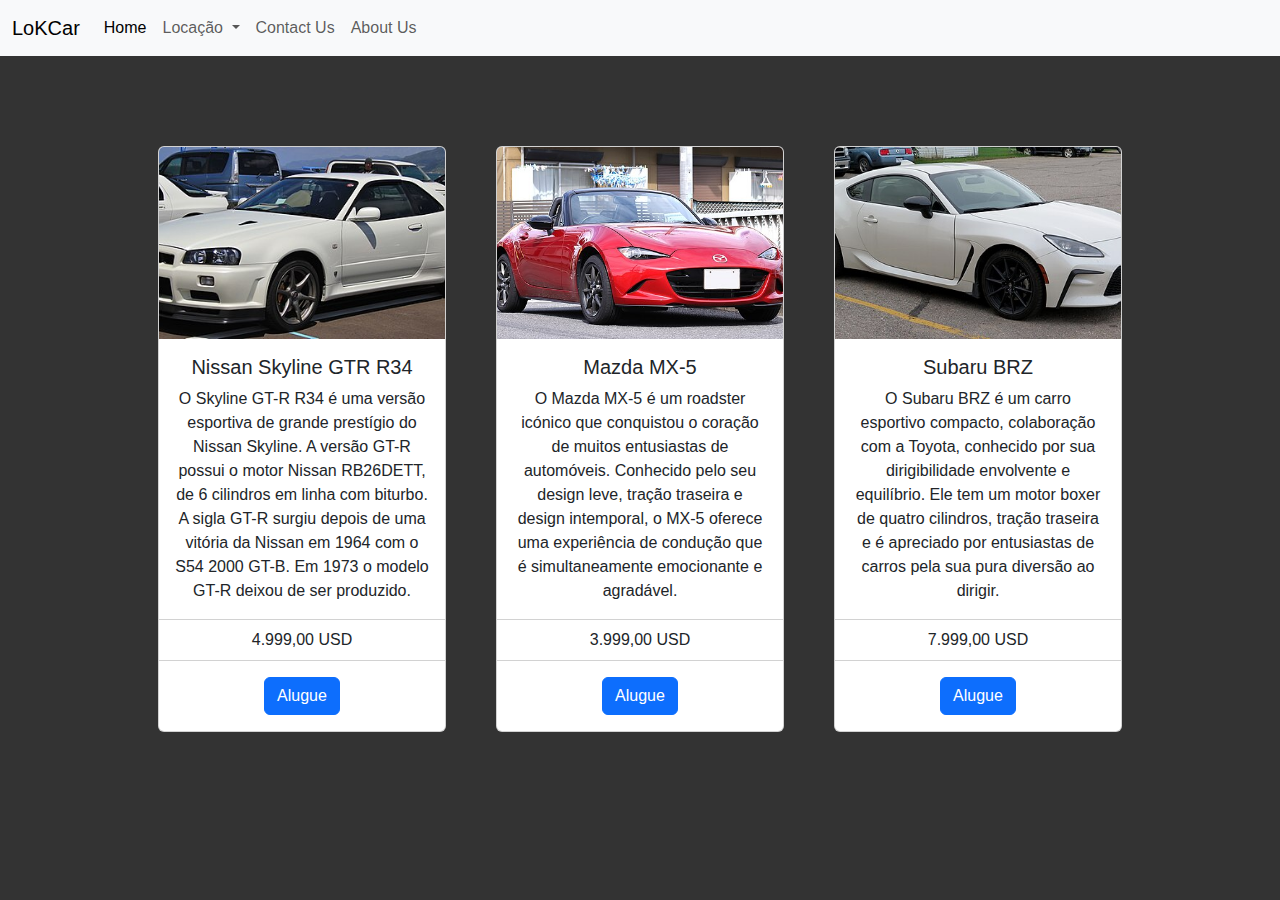
<file: index.html>
<!DOCTYPE html>
<html lang="pt-BR">
<head>
    <meta charset="UTF-8">
    <meta name="viewport" content="width=device-width, initial-scale=1.0">
    <script src="script.js"></script>
    <link href="https://cdn.jsdelivr.net/npm/bootstrap@5.3.3/dist/css/bootstrap.min.css" rel="stylesheet" integrity="sha384-QWTKZyjpPEjISv5WaRU9OFeRpok6YctnYmDr5pNlyT2bRjXh0JMhjY6hW+ALEwIH" crossorigin="anonymous">
    <script src="https://cdn.jsdelivr.net/npm/bootstrap@5.3.3/dist/js/bootstrap.bundle.min.js" integrity="sha384-YvpcrYf0tY3lHB60NNkmXc5s9fDVZLESaAA55NDzOxhy9GkcIdslK1eN7N6jIeHz" crossorigin="anonymous"></script>
    <link rel="stylesheet" href="style.css">
    <title>LoKCar</title>
</head>
<body>
    <nav class="navbar navbar-expand-lg bg-body-tertiary">
        <div class="container-fluid">
          <a class="navbar-brand" href="index.html">LoKCar</a>
          <button class="navbar-toggler" type="button" data-bs-toggle="collapse" data-bs-target="#navbarNavDropdown" aria-controls="navbarNavDropdown" aria-expanded="false" aria-label="Toggle navigation">
            <span class="navbar-toggler-icon"></span>
          </button>
          <div class="collapse navbar-collapse" id="navbarNavDropdown">
            <ul class="navbar-nav">
              <li class="nav-item">
                <a class="nav-link active" aria-current="page" href="index.html">Home</a>
              </li>
              <li class="nav-item dropdown">
                <a class="nav-link dropdown-toggle" href="#" role="button" data-bs-toggle="dropdown" aria-expanded="false">
                  Locação
                </a>
                <ul class="dropdown-menu">
                  <li><a class="dropdown-item" href="reserva.html">Reserva</a></li>
                </ul>
              <li class="nav-item">
                <a class="nav-link" href="http://wa.me/5561999999999">Contact Us</a>
              </li>
              <li class="nav-item">
                <a class="nav-link" href="about.html">About Us</a>
              </li>
              </li>
            </ul>
          </div>
        </div>
      </nav>
<div class="cards"> 
  <div class="card" style="width: 18rem;">
  <img src="/images/Carro1.jpg" class="card-img-top" alt="Nissan Skyline GTR R34">
  <div class="card-body">
    <h5 class="card-title">Nissan Skyline GTR R34</h5>
    <p class="card-text">O Skyline GT-R R34 é uma versão esportiva de grande prestígio do Nissan Skyline. A versão GT-R possui o motor Nissan RB26DETT, de 6 cilindros em linha com biturbo. A sigla GT-R surgiu depois de uma vitória da Nissan em 1964 com o S54 2000 GT-B. Em 1973 o modelo GT-R deixou de ser produzido.</p>
  </div>
  <ul class="list-group list-group-flush">
    <li class="list-group-item">4.999,00 USD</li>
  </ul>
  <div class="card-body">
    <a href="reserva.html" class="btn btn-primary">Alugue</a>
  </div>
</div>
  <div class="card" style="width: 18rem;">
  <img src="/images/Carro2.jpg" class="card-img-top" alt="Nissan Skyline GTR R34">
  <div class="card-body">
    <h5 class="card-title">Mazda MX-5</h5>
    <p class="card-text"> O Mazda MX-5 é um roadster icónico que conquistou o coração de muitos entusiastas de automóveis. Conhecido pelo seu design leve, tração traseira e design intemporal, o MX-5 oferece uma experiência de condução que é simultaneamente emocionante e agradável.</p>
  </div>
  <ul class="list-group list-group-flush">
    <li class="list-group-item">3.999,00 USD</li>
  </ul>
  <div class="card-body">
    <a href="reserva.html" class="btn btn-primary">Alugue</a>
  </div>
</div>
<div class="card" style="width: 18rem;">
  <img src="/images/Carro3.jpg" class="card-img-top" alt="Nissan Skyline GTR R34">
  <div class="card-body">
    <h5 class="card-title">Subaru BRZ</h5>
    <p class="card-text">
      O Subaru BRZ é um carro esportivo compacto, colaboração com a Toyota, conhecido por sua dirigibilidade envolvente e equilíbrio. Ele tem um motor boxer de quatro cilindros, tração traseira e é apreciado por entusiastas de carros pela sua pura diversão ao dirigir.</p>
  </div>
  <ul class="list-group list-group-flush">
    <li class="list-group-item">7.999,00 USD</li>
  </ul>
  <div class="card-body">
    <a href="reserva.html" class="btn btn-primary">Alugue</a>
  </div>
</div>
</div>
</body>
</html>
</file>
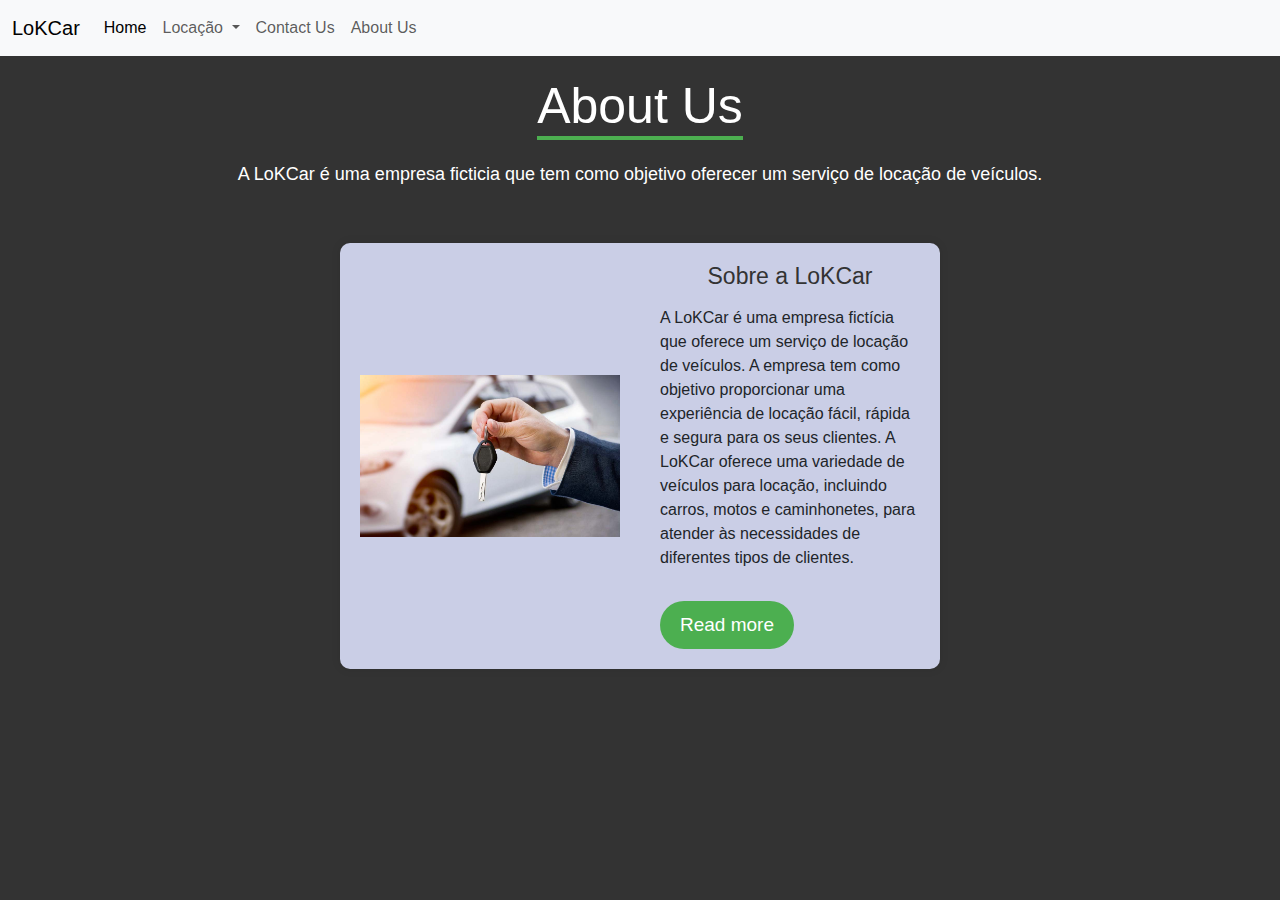
<file: about.html>
<!DOCTYPE html>
<html lang="en">

<head>
    <meta charset="UTF-8">
    <meta name="viewport" content="width=device-width, initial-scale=1.0">
    <script src="script.js"></script>
    <link href="https://cdn.jsdelivr.net/npm/bootstrap@5.3.3/dist/css/bootstrap.min.css" rel="stylesheet"
        integrity="sha384-QWTKZyjpPEjISv5WaRU9OFeRpok6YctnYmDr5pNlyT2bRjXh0JMhjY6hW+ALEwIH" crossorigin="anonymous">
    <script src="https://cdn.jsdelivr.net/npm/bootstrap@5.3.3/dist/js/bootstrap.bundle.min.js"
        integrity="sha384-YvpcrYf0tY3lHB60NNkmXc5s9fDVZLESaAA55NDzOxhy9GkcIdslK1eN7N6jIeHz" crossorigin="anonymous">
    </script>
    <link rel="stylesheet" href="style.css">
    <title>Sobre l LoKCar</title>
</head>

<body>
    <nav class="navbar navbar-expand-lg bg-body-tertiary">
        <div class="container-fluid">
            <a class="navbar-brand" href="index.html">LoKCar</a>
            <button class="navbar-toggler" type="button" data-bs-toggle="collapse" data-bs-target="#navbarNavDropdown"
                aria-controls="navbarNavDropdown" aria-expanded="false" aria-label="Toggle navigation">
                <span class="navbar-toggler-icon"></span>
            </button>
            <div class="collapse navbar-collapse" id="navbarNavDropdown">
                <ul class="navbar-nav">
                    <li class="nav-item">
                        <a class="nav-link active" aria-current="page" href="index.html">Home</a>
                    </li>
                    <li class="nav-item dropdown">
                        <a class="nav-link dropdown-toggle" href="#" role="button" data-bs-toggle="dropdown"
                            aria-expanded="false">
                            Locação
                        </a>
                        <ul class="dropdown-menu">
                            <li><a class="dropdown-item" href="reserva.html">Reserva</a></li>
                        </ul>
                    <li class="nav-item">
                        <a class="nav-link" href="http://wa.me/5561999999999">Contact Us</a>
                    </li>
                    <li class="nav-item">
                        <a class="nav-link" href="about.html">About Us</a>
                    </li>
                    </li>
                </ul>
            </div>
        </div>
    </nav>
    <div class="heading">
        <h1>About Us</h1>
        <p>A LoKCar é uma empresa ficticia que tem como objetivo oferecer um serviço de locação de veículos.</p>
    </div>
    <div class="container">
        <section class="about">
            <div class="about-image">
                <img src="images/About-image.jpg">
            </div>
            <div class="about-content">
                <h2>Sobre a LoKCar</h2>
                <p>A LoKCar é uma empresa fictícia que oferece um serviço de locação de veículos. A empresa tem como
                    objetivo proporcionar uma experiência de locação fácil, rápida e segura para os seus clientes. A
                    LoKCar oferece uma variedade de veículos para locação, incluindo carros, motos e caminhonetes, para
                    atender às necessidades de diferentes tipos de clientes.</p>
                <a href="#" class="read-more">Read more</a>
            </div>
        </section>
    </div>
</body>

</html>
</file>
<file: style.css>
*{
    margin: 0;
    padding: 0;
    box-sizing: border-box;
    font-family: 'Roboto' , sans-serif;
}

.heading{
    width: 90%;
    display: flex;
    justify-content: center;
    align-items: center;
    flex-direction: column;
    text-align: center;
    margin: 20px auto;
}

.heading h1{
   font-size: 50px;
   color: #fff;
   margin-bottom: 25px;
   position: relative;
}

.heading h1::after{
    content: "";
    position: absolute;
    width: 100%;
    height: 4px;
    display: block;
    margin: 0 auto;
    background-color: #4caf50;
}

.heading p{
    font-size: 18px;
    color: #fff;
    margin-bottom: 35px;
}

.containter{
    width: 90%;
    margin: 0 auto;
    padding:10px 20px;
}

.about{
    display: flex;
    justify-content: space-between;
    align-items: center;
    flex-wrap: wrap;
}

.about-image{
    flex: 1;
    margin-right: 40px;
    overflow: hidden;
}

.about-image img{
    max-width: 100%;
    height: auto;
    display:block;
    transition: 0.5s ease;
}

.about-image:hover img{
    transition: scale(1.2);
}

.about-content{
    flex:1;
}

.about-content h2{
    font-size: 23px;
    margin-bottom: 15px;
    color: #333;
}

.about-content .read-more{
    display: inline-block;
    padding: 10px 20px;
    background-color: #4caf50;
    color: #fff;
    font-size: 19px;
    text-decoration: none;
    border-radius: 25px;
    margin-top: 15px;
    transition:0.3s ease;
}

.about-content .read-more:hover{
    background-color: #3e8e41;

}

.cards{
    padding: 90px;
    justify-content: center;
    text-align: center;
    display: flex;
    gap: 50px;
}

.card-img-top {
    width: 100%;
    height: 15vw;
    object-fit: cover;
}

.bg-intermediary {
    background-color: #6c757d;
}

.bg-advanced {
    background-color: #2fb84f;
}

body {
    font-family: Arial, sans-serif;
    background-color: #333333;
}

.container {
    max-width: 600px;
    margin: 20px auto;
    background-color: #cacee6;
    padding: 20px;

    border-radius: 10px;
    box-shadow: 0 0 10px rgba(0, 0, 0, 0.1);
}

.container h2 {
    text-align: center;
}

.form-group {
    margin-bottom: 20px;
}

.form-group label {
    display: block;
    margin-bottom: 5px;
}

.form-group input,
.form-group select {
    width: calc(100% - 10px);
    padding: 10px;
    border: 1px solid #ccc;
    border-radius: 5px;
    margin-right: 10px;
}

.form-group select {
    appearance: none;
    -webkit-appearance: none;
    background-image: url('data:image/svg+xml;utf8,<svg fill="black" height="24" viewBox="0 0 24 24" width="24" xmlns="http://www.w3.org/2000/svg"><path d="M7 10l5 5 5-5z"/><path d="M0 0h24v24H0z" fill="none"/></svg>');
    background-repeat: no-repeat;
    background-position: right 10px top 50%;
    background-size: 15px;
}

.form-group input[type="submit"] {
    background-color: #007bff;
    color: #fff;
    border: none;
    border-radius: 5px;
    padding: 10px 20px;
    cursor: pointer;
    font-size: 16px;
}

.form-group input[type="submit"]:hover {

    background-color: #0056b3;
}

.response {
    margin-top: 20px;
    text-align: justify;
}
</file>
